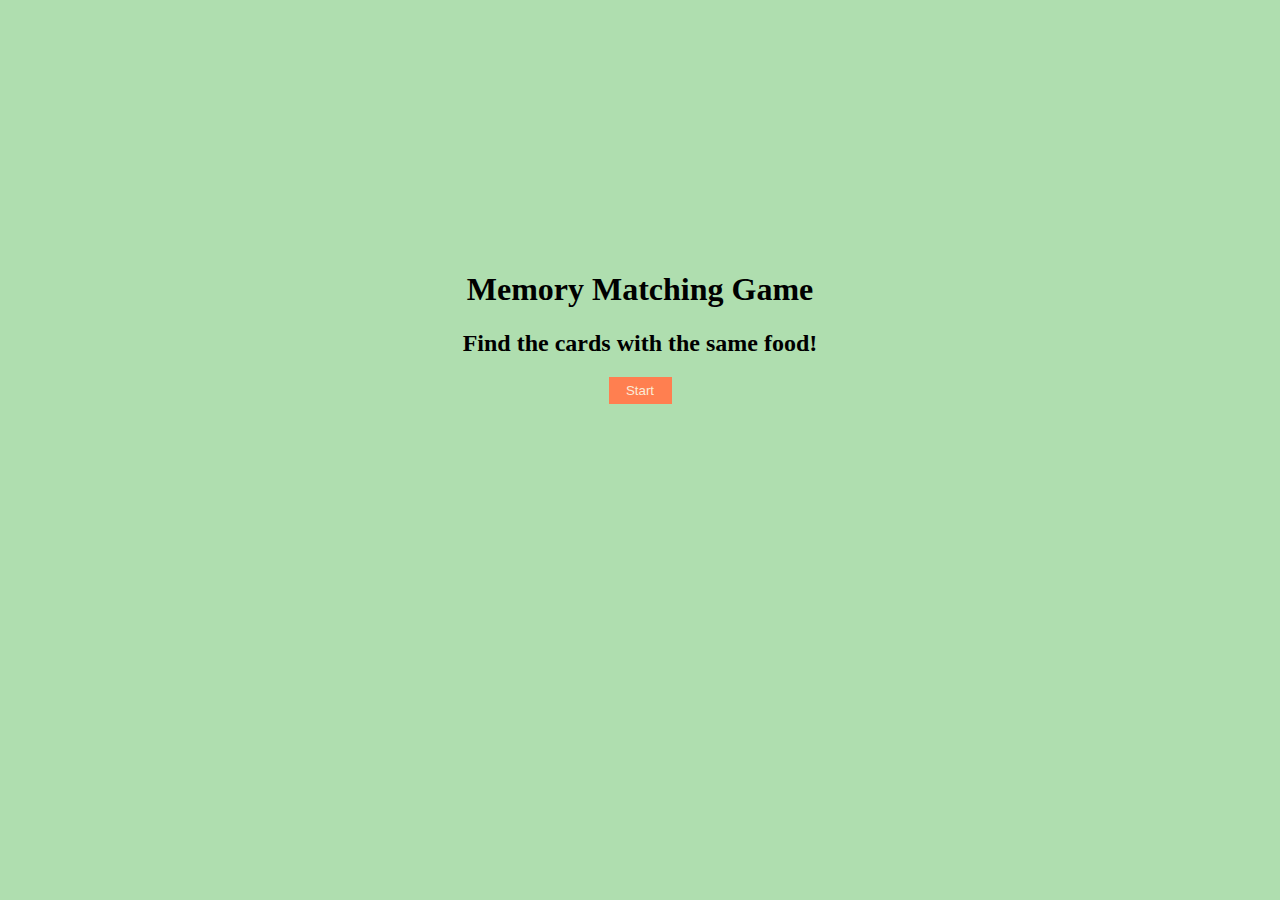
<file: index.html>
<!DOCTYPE html>
<html lang="en">
  <head>
    <meta charset="UTF-8" />
    <meta name="viewport" content="width=device-width, initial-scale=1.0" />
    <title>Memory Matching Game</title>
    <link rel="stylesheet" href="styles.css" />
  </head>
  <body>
    <div id="Content">
      <h1>Memory Matching Game</h1>
      <h2>Find the cards with the same food!</h2>
      <button id="start-btn">Start</button>
    </div>
    <script src="script.js"></script>
  </body>
</html>
</file>
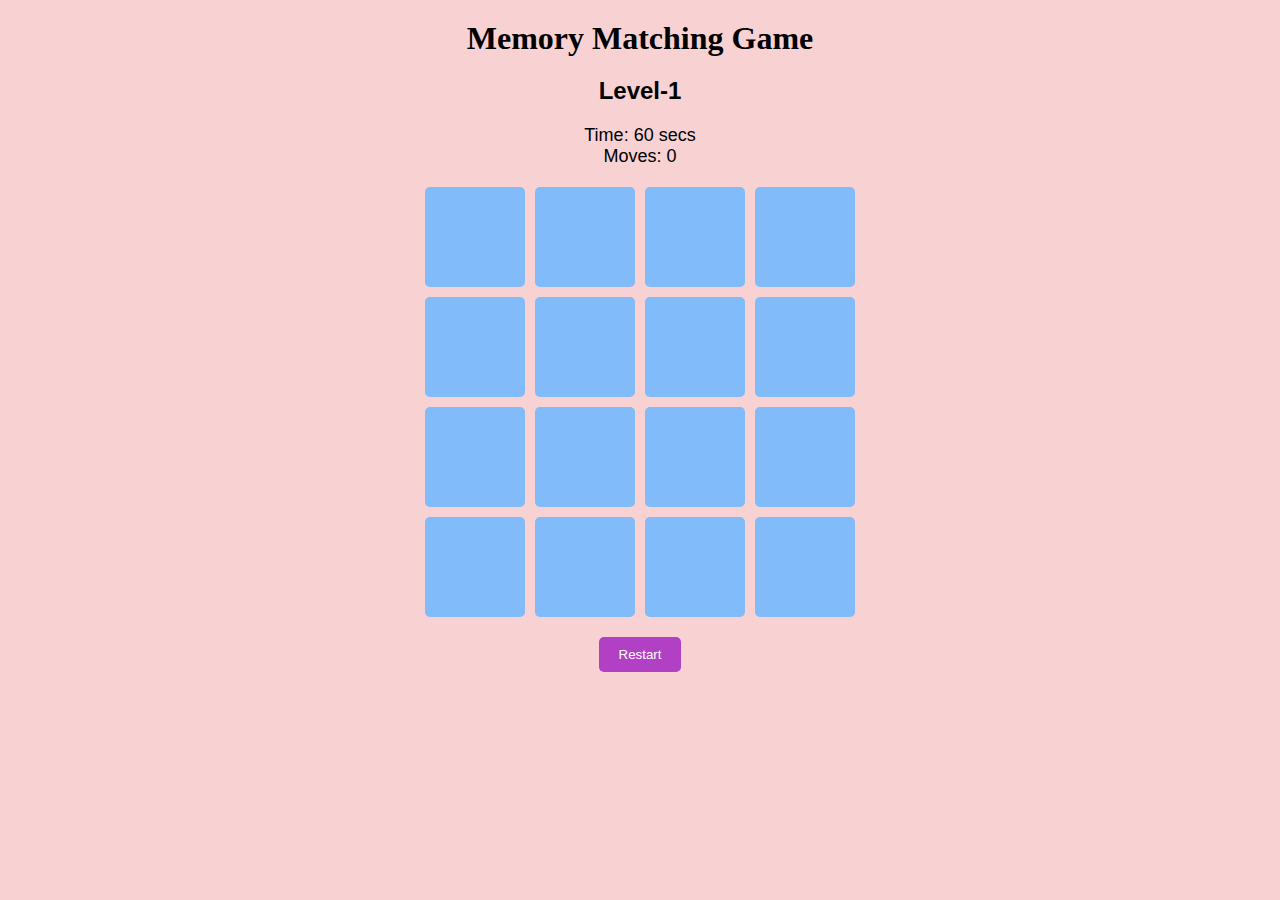
<file: l1.html>
<!DOCTYPE html>
<html lang="en">
  <head>
    <meta charset="UTF-8" />
    <meta name="viewport" content="width=device-width, initial-scale=1.0" />
    <title>Level-1</title>
    <link rel="stylesheet" href="l1.css" />
  </head>
  <body>
    <h1>Memory Matching Game</h1>
    <h2>Level-1</h2>
    <div class="stats">
      <div>Time: <span id="timer">60</span> secs</div>
      <div>Moves: <span id="move-counter">0</span></div>
    </div>
    <div id="popup" class="popup hidden">
      <div class="popup-content">
        <p id="popup-message"></p>
        <span
          ><button id="restart-button">Restart</button>
          <button id="next-level" class="hidden">Next level</button></span
        >
      </div>
    </div>
    <div id="game-board"></div>
    <button id="restart-btn">Restart</button>
    <script src="l1.js"></script>
  </body>
</html>
</file>
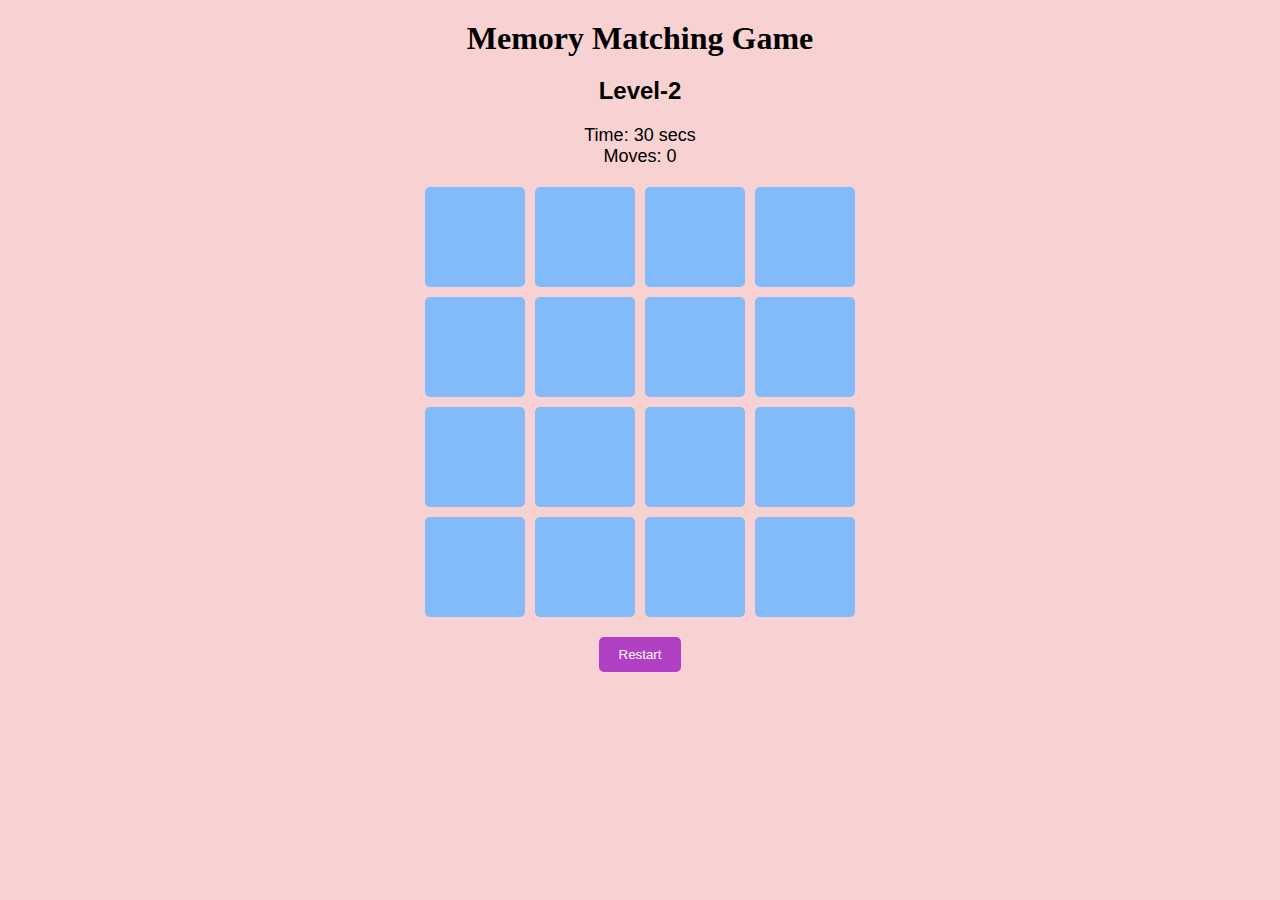
<file: l2.html>
<!DOCTYPE html>
<html lang="en">
  <head>
    <meta charset="UTF-8" />
    <meta name="viewport" content="width=device-width, initial-scale=1.0" />
    <title>Level-2</title>
    <link rel="stylesheet" href="l1.css" />
  </head>
  <body>
    <h1>Memory Matching Game</h1>
    <h2>Level-2</h2>
    <div class="stats">
      <div>Time: <span id="timer">30</span> secs</div>
      <div>Moves: <span id="move-counter">0</span></div>
    </div>
    <div id="popup" class="popup hidden">
      <div class="popup-content">
        <p id="popup-message"></p>
        <span
          ><button id="restart-button">Restart</button>
          <button id="next-level" class="hidden">Next level</button></span
        >
      </div>
    </div>
    <div id="game-board"></div>
    <button id="restart-btn">Restart</button>
    <script src="l2.js"></script>
  </body>
</html>
</file>
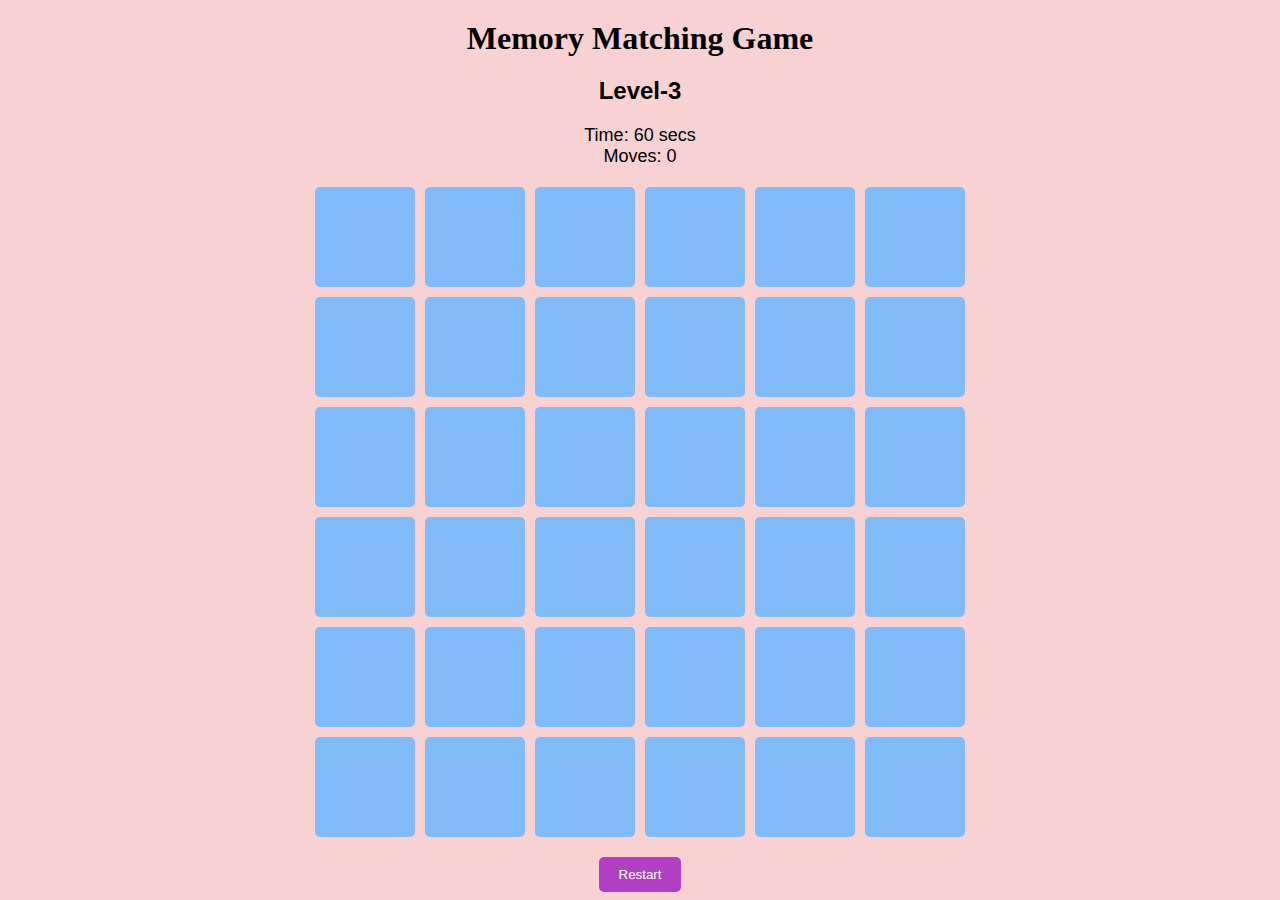
<file: l3.html>
<!DOCTYPE html>
<html lang="en">
  <head>
    <meta charset="UTF-8" />
    <meta name="viewport" content="width=device-width, initial-scale=1.0" />
    <title>Level-3</title>
    <link rel="stylesheet" href="l3.css" />
  </head>
  <body>
    <h1>Memory Matching Game</h1>
    <h2>Level-3</h2>
    <div class="stats">
      <div>Time: <span id="timer">60</span> secs</div>
      <div>Moves: <span id="move-counter">0</span></div>
    </div>
    <div id="popup" class="popup hidden">
      <div class="popup-content">
        <p id="popup-message"></p>
        <span
          ><button id="restart-button">Restart</button>
          <button id="next-level" class="hidden">Next level</button></span
        >
      </div>
    </div>
    <div id="game-board"></div>
    <button id="restart-btn">Restart</button>
    <script src="l3.js"></script>
  </body>
</html>
</file>
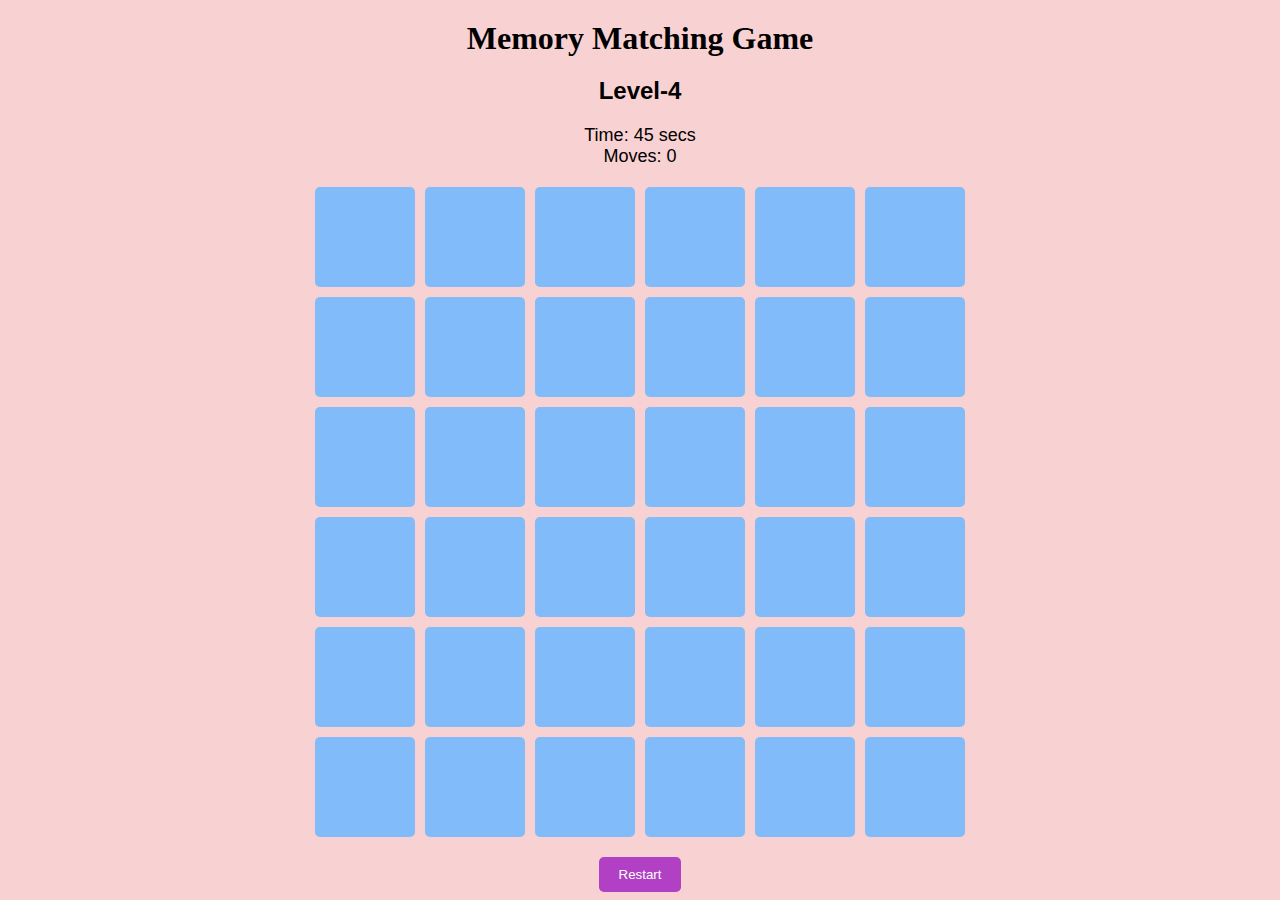
<file: l4.html>
<!DOCTYPE html>
<html lang="en">
  <head>
    <meta charset="UTF-8" />
    <meta name="viewport" content="width=device-width, initial-scale=1.0" />
    <title>Level-4</title>
    <link rel="stylesheet" href="l3.css" />
  </head>
  <body>
    <h1>Memory Matching Game</h1>
    <h2>Level-4</h2>
    <div class="stats">
      <div>Time: <span id="timer">45</span> secs</div>
      <div>Moves: <span id="move-counter">0</span></div>
    </div>
    <div id="popup" class="popup hidden">
      <div class="popup-content">
        <p id="popup-message"></p>
        <span
          ><button id="restart-button">Restart</button>
          <button id="next-level" class="hidden">Next level</button></span
        >
      </div>
    </div>
    <div id="game-board"></div>
    <button id="restart-btn">Restart</button>
    <script src="l4.js"></script>
  </body>
</html>
</file>
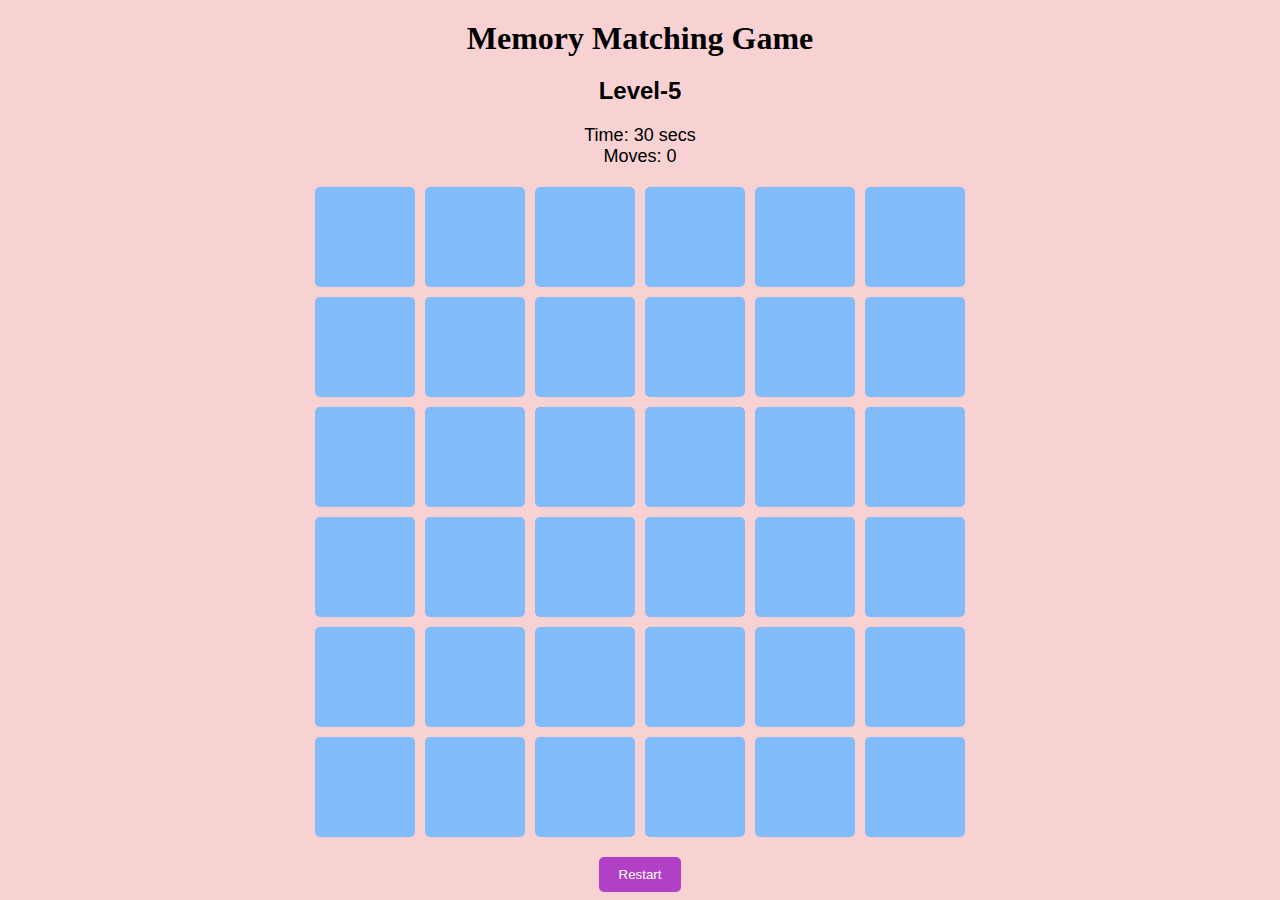
<file: l5.html>
<!DOCTYPE html>
<html lang="en">
  <head>
    <meta charset="UTF-8" />
    <meta name="viewport" content="width=device-width, initial-scale=1.0" />
    <title>Level-5</title>
    <link rel="stylesheet" href="l3.css" />
  </head>
  <body>
    <h1>Memory Matching Game</h1>
    <h2>Level-5</h2>
    <div class="stats">
      <div>Time: <span id="timer">30</span> secs</div>
      <div>Moves: <span id="move-counter">0</span></div>
    </div>
    <div id="popup" class="popup hidden">
      <div class="popup-content">
        <p id="popup-message"></p>
        <span><button id="restart-button">Restart</button></span>
      </div>
    </div>
    <div id="game-board"></div>
    <button id="restart-btn">Restart</button>
    <script src="l5.js"></script>
  </body>
</html>
</file>
<file: styles.css>
body{
    background-color: rgb(175, 222, 175);
    text-align: center;
    font-family: 'Lucida Sans', 'Lucida Sans Regular', 'Lucida Grande', 'Lucida Sans Unicode';
    display: flex;
    flex-direction: column;
    align-items: center;
    margin-top: 250px;
}

#start-btn{
    background-color: coral;
    color: antiquewhite;
    border: none;
    width: 63px;
    height: 27px;
}
</file>
<file: l1.css>
body {
    font-family: Arial, sans-serif;
    text-align: center;
    background-color: #f8d2d2;
}
  
  h1 {
    margin: 20px 0;
    font-family: 'Lucida Sans', 'Lucida Sans Regular', 'Lucida Grande', 'Lucida Sans Unicode';
  }
  
  .stats {
    margin: 10px 0;
    font-size: 18px;
  }

  .popup {
    position: fixed;
    top: 0;
    left: 0;
    width: 100%;
    height: 100%;
    background-color: rgba(0, 0, 0, 0.7);
    display: flex;
    justify-content: center;
    align-items: center;
    z-index: 1000;
  }
  
  .popup.hidden {
    display: none;
  }
  
  .popup-content {
    background: white;
    padding: 20px;
    border-radius: 10px;
    text-align: center;
  }
  
  #restart-button {
    padding: 10px 20px;
    background-color: #b140c5;
    color: white;
    border: none;
    border-radius: 5px;
    cursor: pointer;
  }
  
  #restart-button:hover {
    background-color: #771788;
  }
  
  #restart-btn {
    padding: 10px 20px;
    background-color: #b140c5;
    color: white;
    border: none;
    border-radius: 5px;
    cursor: pointer;
  }
  
  #restart-btn:hover {
    background-color: #771788;
  }
  #game-board {
    display: grid;
    grid-template-columns: repeat(4, 100px);
    gap: 10px;
    justify-content: center;
    margin: 20px auto;
  }
  
  .card {
    width: 100px;
    height: 100px;
    background-color: #81bbf9;
    color: white;
    display: flex;
    justify-content: center;
    align-items: center;
    font-size: 24px;
    cursor: pointer;
    border-radius: 5px;
    border-width: 1px;
    transform: scale(1);
    transition: transform 0.3s ease;
  }
  
  .card.flipped {
    background-color: #bdbdba;
  }
  
  .card.matched {
    background-color: #97f7ad;
    pointer-events: none;
  } 

#next-level{
  padding: 10px 20px;
    background-color: #b140c5;
    color: white;
    border: none;
    border-radius: 5px;
    cursor: pointer;
    display:none;
}

#next-level:hover {
  background-color: #771788;
}
</file>
<file: l3.css>
body {
  font-family: Arial, sans-serif;
  text-align: center;
  background-color: #f8d2d2;
}

h1 {
  margin: 20px 0;
  font-family: 'Lucida Sans', 'Lucida Sans Regular', 'Lucida Grande', 'Lucida Sans Unicode';
}

.stats {
  margin: 10px 0;
  font-size: 18px;
}

.popup {
  position: fixed;
  top: 0;
  left: 0;
  width: 100%;
  height: 100%;
  background-color: rgba(0, 0, 0, 0.7);
  display: flex;
  justify-content: center;
  align-items: center;
  z-index: 1000;
}

.popup.hidden {
  display: none;
}

.popup-content {
  background: white;
  padding: 20px;
  border-radius: 10px;
  text-align: center;
}

#restart-button {
  padding: 10px 20px;
  background-color: #b140c5;
  color: white;
  border: none;
  border-radius: 5px;
  cursor: pointer;
}

#restart-button:hover {
  background-color: #771788;
}

#restart-btn {
  padding: 10px 20px;
  background-color: #b140c5;
  color: white;
  border: none;
  border-radius: 5px;
  cursor: pointer;
}

#restart-btn:hover {
  background-color: #771788;
}
#game-board {
  display: grid;
  grid-template-columns: repeat(6, 100px);
  gap: 10px;
  justify-content: center;
  margin: 20px auto;
}

.card {
  width: 100px;
  height: 100px;
  background-color: #81bbf9;
  color: white;
  display: flex;
  justify-content: center;
  align-items: center;
  font-size: 24px;
  cursor: pointer;
  border-radius: 5px;
  transform: scale(1);
  transition: transform 0.3s ease;
}

.card.flipped {
  background-color: #bdbdba;
}

.card.matched {
  background-color: #97f7ad;
  pointer-events: none;
}


#next-level{
  padding: 10px 20px;
    background-color: #b140c5;
    color: white;
    border: none;
    border-radius: 5px;
    cursor: pointer;
    display:none;
}

#next-level:hover {
  background-color: #771788;
}
</file>
